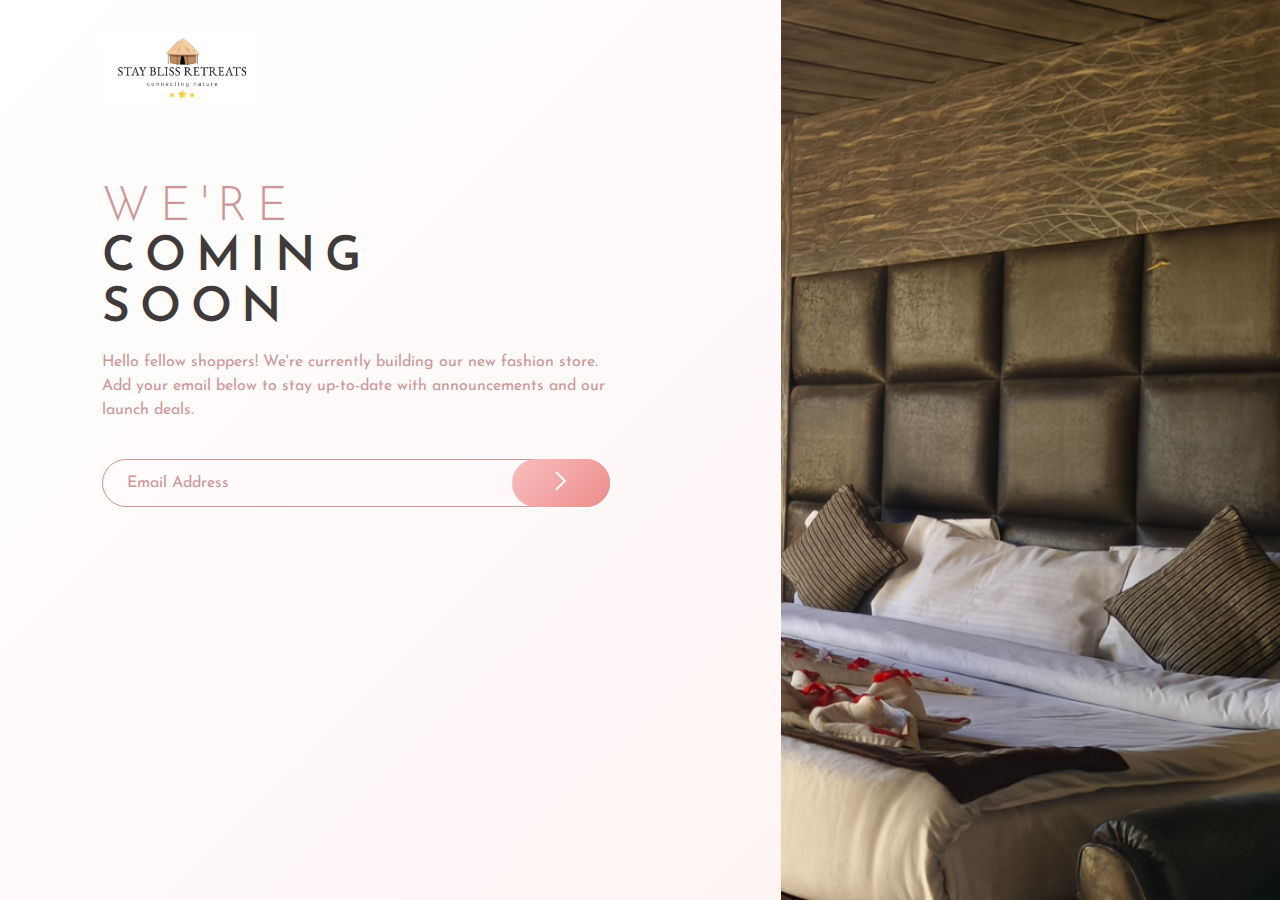
<file: base-apparel-coming-soon-page-master/base-apparel-coming-soon-page-master/index.html>
<!DOCTYPE html>
<html lang="en">
	<head>
		<meta charset="UTF-8" />
		<meta name="viewport" content="width=device-width, initial-scale=1.0" />
		<title>Base Apparel coming soon page</title>
		<link rel="stylesheet" href="style.css" type="text/css" media="all" />
	</head>

	<body>
		<div class="container">
			<header>
				<img class="logo" src="./images/logo.svg" alt="logo" />
			</header>
			<section class="hero">
				<img src="./images/hero-mobile.jpg" alt="hero-image" />
			</section>
			<main>
				<div class="wrapper">
					<h1 class="heading">
						<span>We're</span> <br />coming<br />
						soon
					</h1>
					<p class="lead">
						Hello fellow shoppers! We're currently building our new fashion
						store. Add your email below to stay up-to-date with announcements
						and our launch deals.
					</p>
					<form action="" method="get" accept-charset="utf-8">
						<input
							type="text"
							name="email"
							id="email"
							value=""
							placeholder="Email Address"
						/>
						<div>
							<img
								id="error-icon"
								src="./images/icon-error.svg"
								alt="error-icon"
							/>
							<button class="btn" type="submit">
								<img src="./images/icon-arrow.svg" alt="submit-arrow" />
							</button>
						</div>
						<p id="error">Please provide a valid email</p>
					</form>
				</div>
			</main>
		</div>
		<script src="script.js" type="text/javascript" charset="utf-8"></script>
	</body>
</html>
</file>
<file: base-apparel-coming-soon-page-master/base-apparel-coming-soon-page-master/style.css>
@import url("https://fonts.googleapis.com/css2?family=Josefin+Sans:wght@300;400;600&display=swap");

:root {
	/* ### Primary */
	--Desaturated-Red: hsl(0, 36%, 70%);
	--Soft-Red: hsl(0, 93%, 68%);

	/* ### Neutral */
	--Dark-Grayish-Red: hsl(0, 6%, 24%);

	/* ### Gradients */
	/* - Linear, 135deg, from hsl(0, 0%, 100%), to hsl(0, 100%, 98%) */
	/* - Linear, 135deg, from hsl(0, 80%, 86%), to hsl(0, 74%, 74%) */
	--Font-size: 16px;
	--Family: "Josefin Sans", sans-serif;
	/* - Weights: 300, 400, 600 */
}

* {
	box-sizing: border-box;
	margin: 0;
	padding: 0;
	font-family: var(--Family);
}

html {
	overflow-x: hidden;
	font-size: var(--Font-size);
	min-height: 100vh;
	width: 100vw;
	background: linear-gradient(135deg, hsl(0, 0%, 100%), hsl(0, 100%, 98%));
	background-attachment: fixed;
}
body {
	overflow-x: hidden;
	font-size: var(--Font-size);
	min-height: 100vh;
	width: 100vw;
	background: url(./images/hero-desktop.jpg) right top no-repeat;
	background-size: contain;
}

.container {
	background: linear-gradient(135deg, hsl(0, 0%, 100%), hsl(0, 100%, 98%));
	background-attachment: fixed;
}

img {
	max-width: 100%;
}

header .logo {
	width: 7rem;
	margin: 2rem 0 2rem 2rem;
}

.hero img {
	width: 100%;
}

main {
	display: flex;
	justify-content: center;
	align-items: center;
}

main h1 {
	font-size: 3rem;
	text-transform: uppercase;
	font-weight: 600;
	color: var(--Dark-Grayish-Red);
	letter-spacing: 0.6rem;
	line-height: 1.05;
	text-align: center;
	margin: 2.5rem 0 1rem 0;
}

main h1 span {
	font-weight: 300;
	color: var(--Desaturated-Red);
}

main .lead {
	margin: 0rem 2.3rem 2.3rem 2.3rem;
	font-size: 1rem;
	font-weight: 400;
	line-height: 1.5;
	text-align: center;
	color: var(--Desaturated-Red);
}

form {
	position: relative;
	width: 80%;
	margin: 2rem auto;
}
.wrapper {
	padding: 0 0 5rem 0;
}
input[type="text"] {
	width: 100%;
	background: transparent;
	border-radius: 10000px;
	height: 3rem;
	padding-left: 1.5rem;
	font-size: 1rem;
	outline: none;
	border: 0.09rem solid var(--Desaturated-Red);
	position: absolute;
	top: 0;
	bottom: 0;
	left: 0;
	right: 0;
	transition: all 0.1s ease;
}

input[type="text"].error {
	border: 0.11rem solid var(--Soft-Red);
}

::placeholder {
	color: var(--Desaturated-Red);
}

form div {
	position: absolute;
	top: 0;
	bottom: 0;
	right: 0;
}

form div #error-icon {
	width: 1.2rem;
	margin-right: 0.5rem;
	margin: auto 0.5rem auto 0;
	user-select: none;
	opacity: 0;
	transition: all 0.1s ease;
}

form div #error-icon.error {
	opacity: 1;
}

form div button {
	display: inline-block;
	border-radius: 10000px;
	height: 3rem;
	background: linear-gradient(135deg, hsl(0, 80%, 86%), hsl(0, 74%, 74%));
	padding: 0 2rem;
	outline: none;
	border: none;
	cursor: pointer;
	user-select: none;
	transition: all 0.1s ease;
}

form div button:hover {
	box-shadow: 0 15px 20px -3px var(--Desaturated-Red);
}

#error {
	position: absolute;
	left: 1.6rem;
	top: 3.4rem;
	color: var(--Soft-Red);
	opacity: 0;
	transition: all 0.1s linear;
}

#error.error {
	user-select: none;
	opacity: 1;
}

@media (min-width: 549px) {
	.hero {
		display: none;
	}

	body {
		min-height: 100vh;
	}

	.container {
		width: 61%;
		min-height: 100vh;
		min-width: 400px;
		max-width: 850px;
		background-attachment: fixed;
		background: linear-gradient(135deg, hsl(0, 0%, 100%), hsl(0, 100%, 98%));
	}

	header .logo {
		width: 10rem;
		margin: 2rem 0rem 2rem 8vw;
	}

	main h1 {
		text-align: left;
		margin: 2.5rem 2rem 1rem 8vw;
	}

	main .lead {
		width: 65%;
		margin: 0rem 0rem 2.3rem 8vw;
		text-align: left;
	}

	form {
		width: 65%;
		margin: 2rem 8vw;
	}

	form div button {
		padding: 0 2.7rem;
	}
}
</file>
